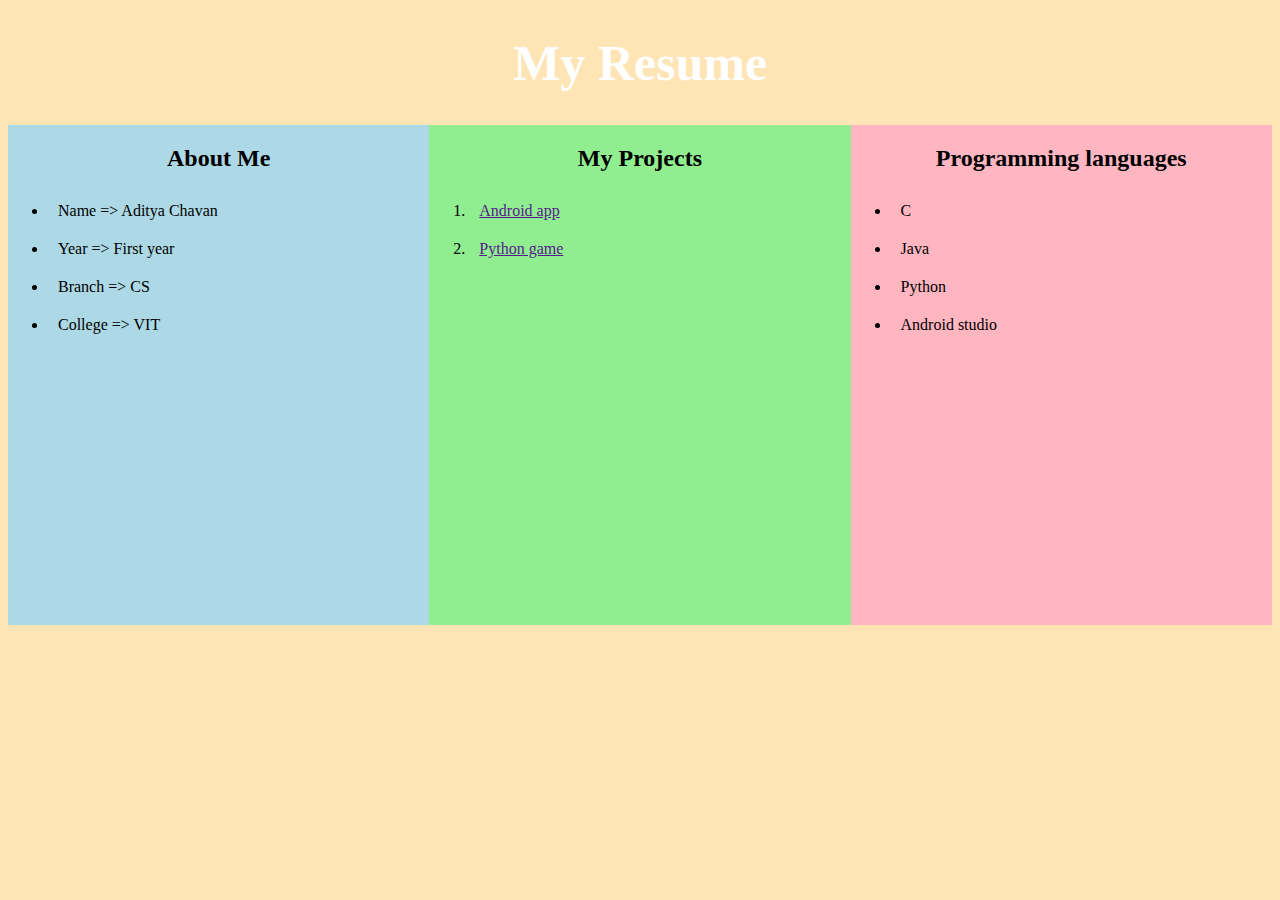
<file: 10-7-2020_html_Aditya chavan/index.html>
<!DOCTYPE html>
<html>
    <head>
        <title>Resume</title>
        <meta charset="UTF-8" >
        <link rel="stylesheet" href="css/resume.css">
    </head>
    <body style="background-color: moccasin;">
        <h1 style="text-align:center; font-size: 50px;">My Resume</h1>
        <div class ="row">
            <div class ="column" style="background-color: lightblue;">
                <h2>About Me</h2>
                <ul >
                    <li>Name => Aditya Chavan</li>
                    <li>Year => First year</li>
                    <li>Branch => CS</li>
                    <li>College => VIT </li>
                </ul>
            </div> 
            <div class ="column" style="background-color: lightgreen;">
                <h2>My Projects</h2>
                <ol type="1" >
                    <li><a href ="">Android app</a></li>
                    <li><a href ="">Python game</a></li>
                </ol>
            </div>
            <div class ="column" style="background-color: lightpink;">
                <h2>Programming languages</h2>
                <ul>
                    <li>C</li>
                    <li>Java</li>
                    <li>Python</li>
                    <li>Android studio</li>
                </ul>
            </div>
        </div>
        
    
    </body>
</html>
</file>
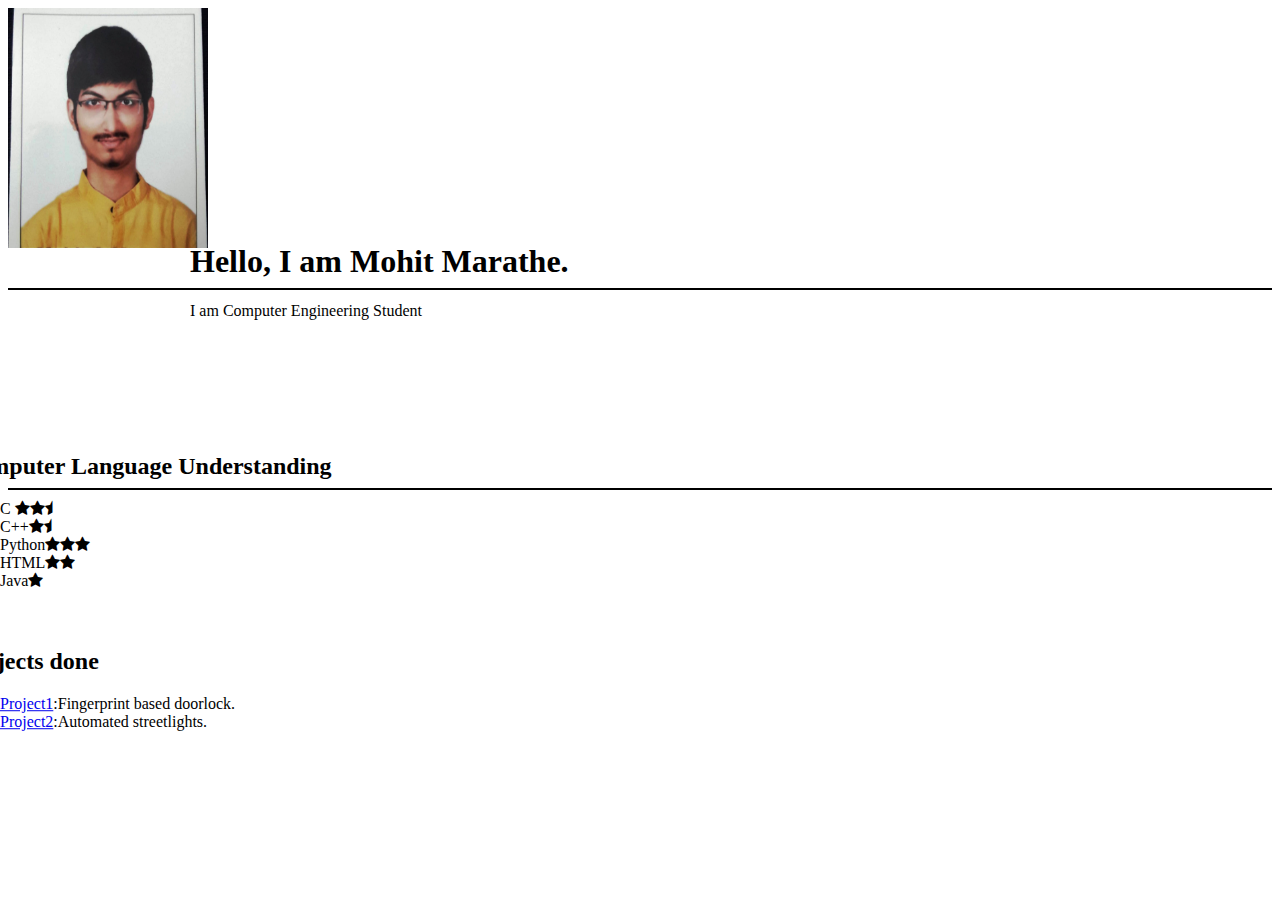
<file: 10-07-20&11-07-20_wd_TASK_Mohit_Marathe/mo.html>
<html>
<head>
<title>Personal Page</title>
<meta name="author" content="mohit"/>
<link rel="stylesheet" href="2.css">
<link rel="stylesheet" href="https://stackpath.bootstrapcdn.com/font-awesome/4.7.0/css/font-awesome.min.css">

</head>
<body>
<p><img src="m.jpg" alt="mohit image" style="float:left" width="200" height="240">

<div id="about-section">
<h1>Hello, I am Mohit Marathe.</h1>
<p>I am Computer Engineering Student</p>

</div>

<div id="b1"></div>
<div id="education">
<h2>Computer Language Understanding</h2>
<ul>
<li>C <i class="fa fa-star" aria-hidden="true"></i><i class="fa fa-star" aria-hidden="true"></i><i class="fa fa-star-half" aria-hidden="true"></i></li> 
<li>C++<i class="fa fa-star" aria-hidden="true"></i><i class="fa fa-star-half" aria-hidden="true"></i></li> 
<li>Python<i class="fa fa-star" aria-hidden="true"></i><i class="fa fa-star" aria-hidden="true"></i><i class="fa fa-star" aria-hidden="true"></i></li> 
<li>HTML<i class="fa fa-star" aria-hidden="true"></i><i class="fa fa-star" aria-hidden="true"></i></li> 
<li>Java<i class="fa fa-star" aria-hidden="true"></i></li>
</ul>
</div>
<div id="b2"></div>
<div id="projects_done">
<h2>Projects done</h2>
<ol>
<li><a href="#">Project1</a>:Fingerprint based doorlock.</li>
<li><a href="#">Project2</a>:Automated streetlights.</li>
</ol>
</div>
</body>
</html>
</file>
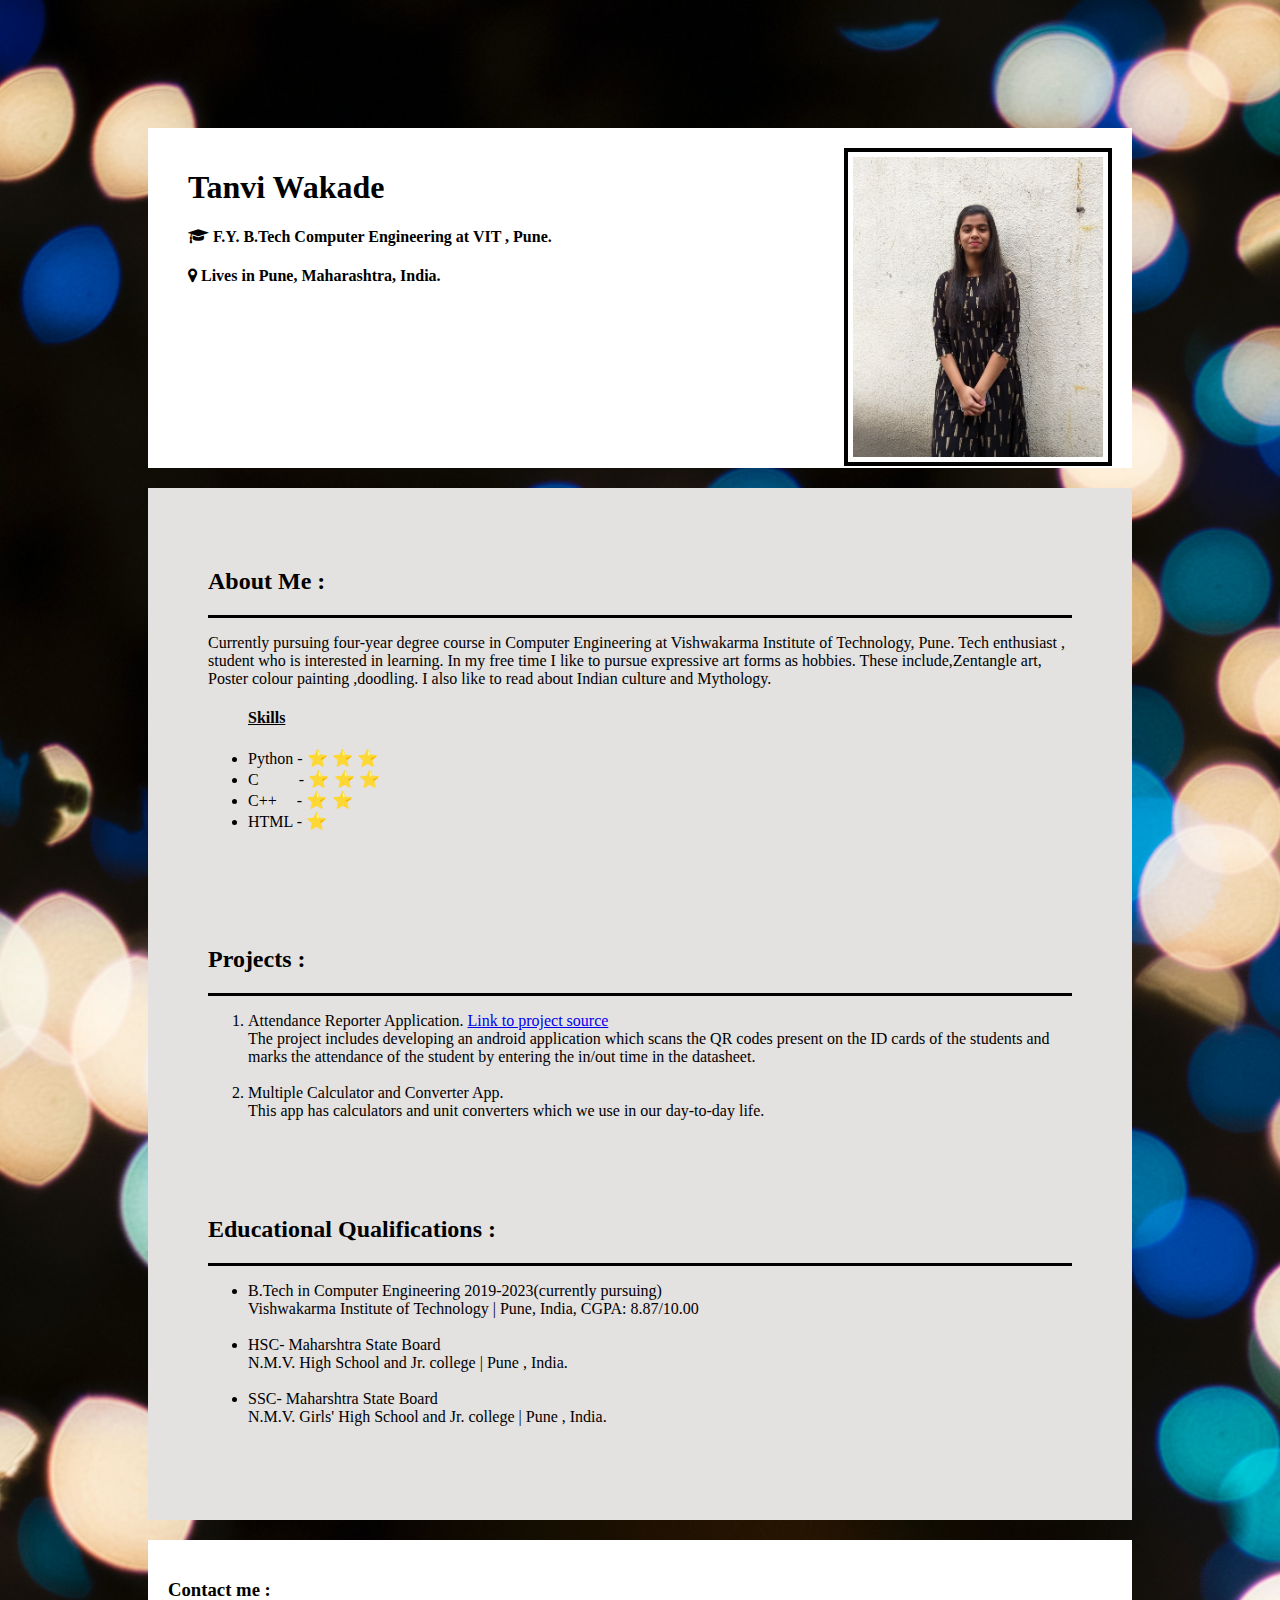
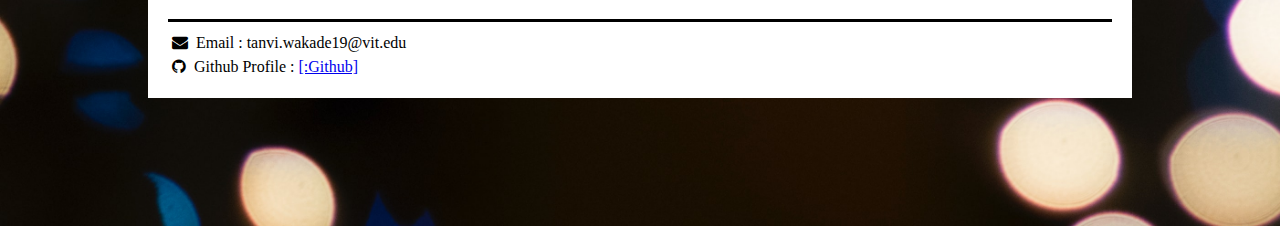
<file: 10-7-2020_WEB_Task-1_Tanvi_Wakade/page.html>
<!DOCTYPE html>
<html  lang="en">
    <head>
        <title>Tanvi-Wakade</title>
        <link rel="stylesheet" href="css/style.css" />
        <meta charset="UTF-8"/>
        <link rel="stylesheet" href="https://stackpath.bootstrapcdn.com/font-awesome/4.7.0/css/font-awesome.min.css" />
        <meta name="author" content="Tanvi"/>
    </head>

    <body class="bg" background="images/bg6.png">


            <div class = "head">  
                <img src="images/my_pic.jpg"  alt="Profile Photo" width="250" height="300"/>
                <div class="info">
                    <h1><strong>Tanvi Wakade</strong></h1>
                    <h4>
                    <i class="fa fa-graduation-cap" aria-hidden="true"></i> F.Y. B.Tech Computer Engineering at VIT , Pune.</a></h4>
                    <h4>
                    <i class="fa fa-map-marker" aria-hidden="true"></i> Lives in Pune, Maharashtra, India.</h4>
                            
                </div>
            </div>


            <div class="information">
                <div id="about">
                    <h2><b>About Me :</b></h2><hr size="3px" color="black" >
                        <p>Currently pursuing four-year degree course in Computer Engineering at Vishwakarma Institute 
                             of Technology, Pune. Tech enthusiast , student who is interested in learning. In my free time
                            I like to pursue expressive art forms as hobbies. These include,Zentangle art, Poster
                            colour painting ,doodling. I also like to read about Indian culture and Mythology.
                        </p>
                    <ul><h4><u>Skills</u></h4>
                        <li>Python -<span style="font-size: 17px;"> &#11088; &#11088; &#11088;</span> </li>
                        <li>C&emsp;&emsp;&ensp;-<span style="font-size: 17px;">      &#11088; &#11088; &#11088;</span>  </li>
                        <li>C++&emsp;&nbsp;-<span style="font-size: 17px;">    &#11088; &#11088;</span> </li>
                        <li>HTML   -<span style="font-size: 17px;">   &#11088;</span></li></ul>
                    </ul>
                        <br>
          
                </div>

                <div id="projects">
                    <h2>Projects :</h2><hr size="3px" color="black" >
                        <ol>
                            <li class ="project-title">Attendance Reporter Application.
                                <a href="https://www.crazycodersclub.com/android/qr-scan-attendance-app-using-app-inventor-google-sheet-app-script/">Link to project source</a><br>
                                The project includes developing an android application which scans the QR codes present on the ID cards of the students and marks the attendance of the 
                                student by entering the in/out time in the datasheet.</li>
                            <br>
                             <li class ="project-title">Multiple Calculator and Converter App.<br>This app has calculators and unit converters which we use in our day-to-day life.</li>
            
                        </ol>
                 </div>


                <div id="education">
                    <h2>Educational Qualifications :</h2><hr size="3px" color="black" >
                        <ul>
                            <li>B.Tech in Computer Engineering 2019-2023(currently pursuing)<br>Vishwakarma Institute of Technology | Pune, India, CGPA: 8.87/10.00</li><br>
                            <li>HSC- Maharshtra State Board<br>N.M.V. High School and Jr. college | Pune , India.  </li><br>
                            <li>SSC- Maharshtra State Board<br>N.M.V. Girls' High School and Jr. college | Pune , India.  </li><br>
                        </ul>
                </div>
            </div>

        <div class="contact">
            <h3>Contact me :</h3><hr size="3px" color="black" >
            <i class="fa fa-envelope" aria-hidden="true"></i> Email : tanvi.wakade19@vit.edu<br>
            <i class="fa fa-github" aria-hidden="true"></i> Github Profile : <a href="https://github.com/Tanvie">[:Github]</a>
        </div>

    </body>
</html>
</file>
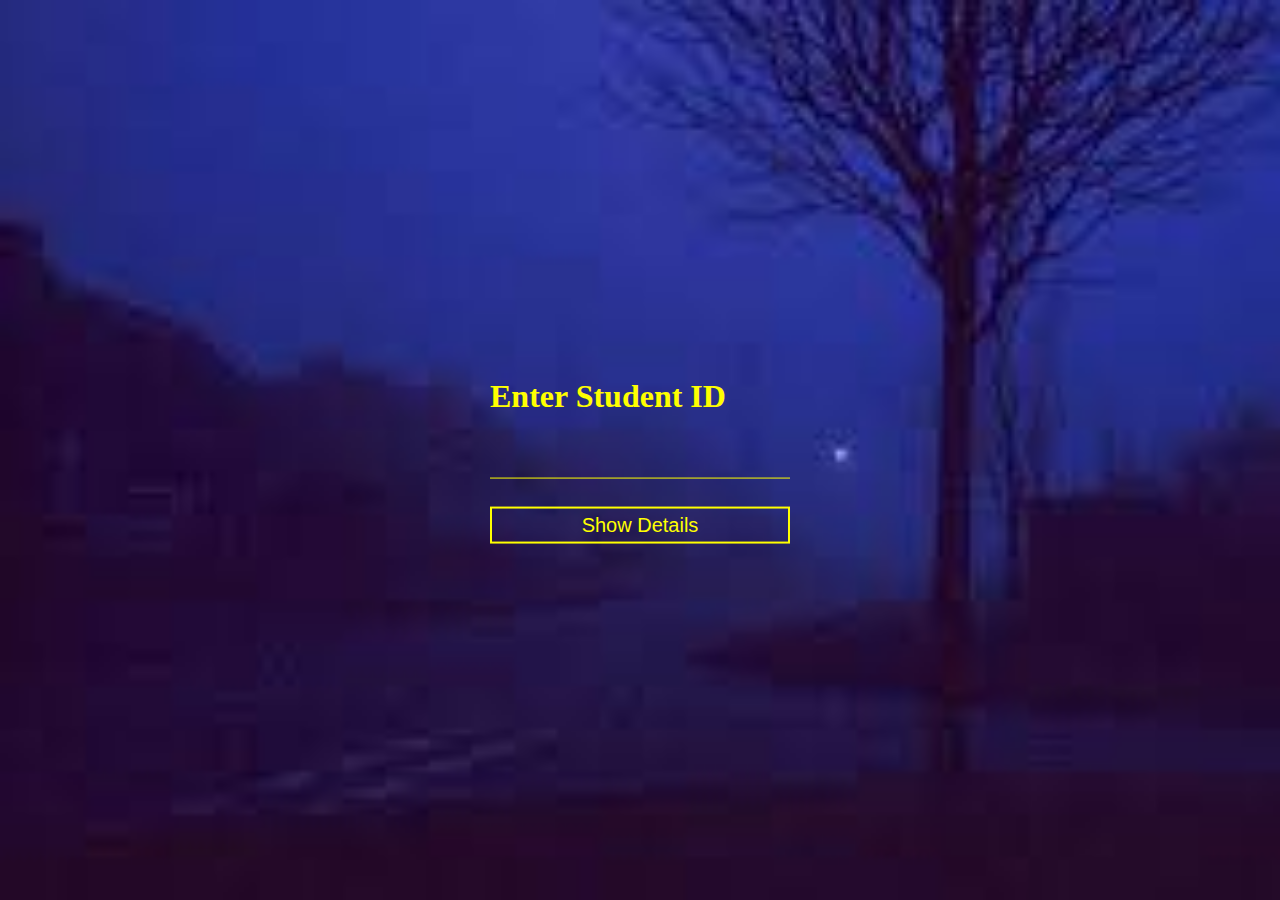
<file: 13-07-20_WD_TASK_Mohit_Marathe/info.html>
<!DOCTYPE html>
<html lang="en">
<head>
<meta charset="UTF-B">
<title>Info Form</title>
<meta name="viewport" content="width=device-width, initial-scale=1.0">

<link rel="stylesheet" href="info.css">
</head>
<body>
<form class="box" method="POST" action="info.php">
<h1>Enter Student ID</h1>
<div class="inpt">
<input type="number" name="number">
</div>
<input type="submit" name="submit" value="Show Details" class="submit-btn">
</file>
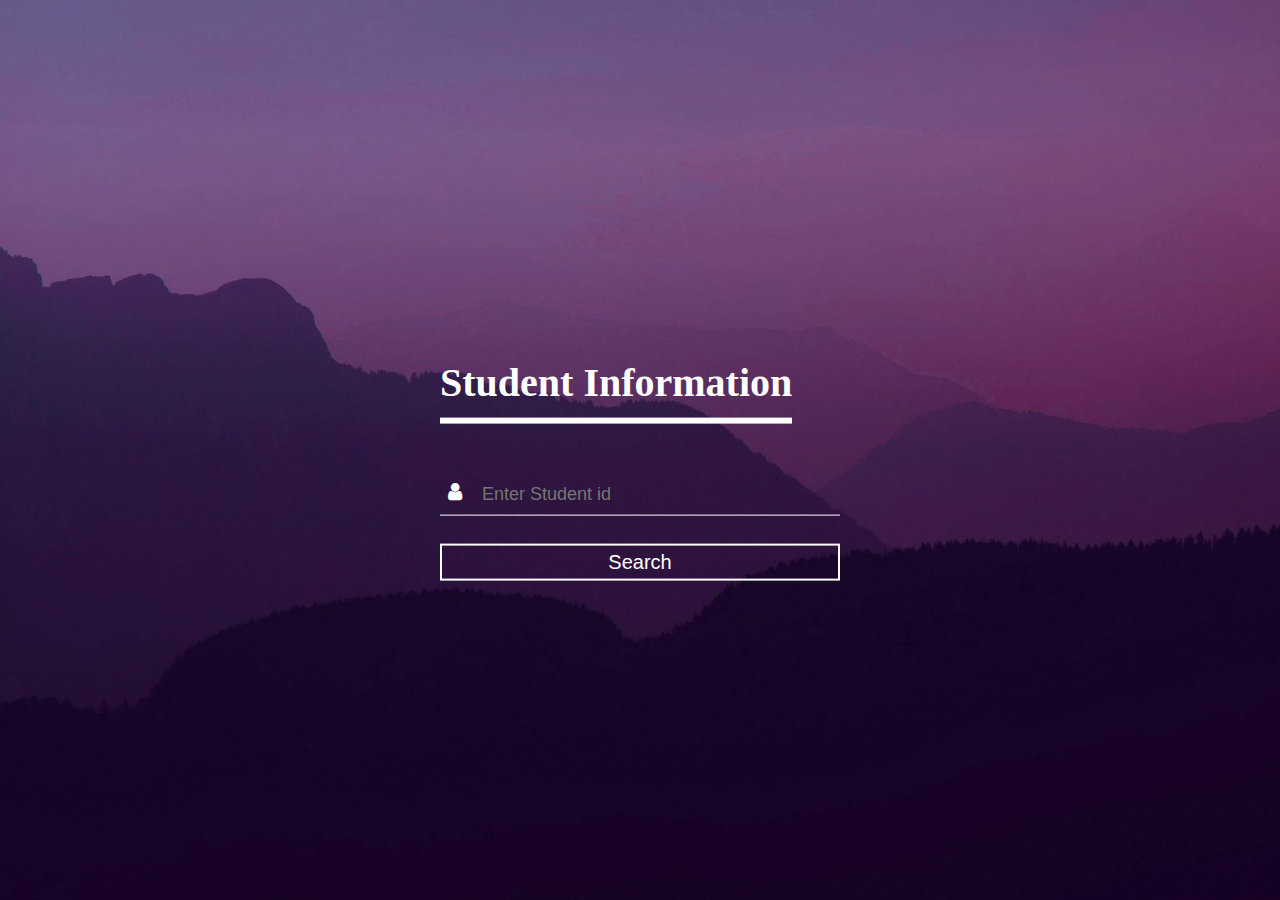
<file: 13-7-2020_sql_Aditya chavan/login and registration/info.html>
<!DOCTYPE html>
<html>
    <head>
        <title>Student information</title>
        <meta charset="UTF-8">
        <meta name="viewport" content ="width=device-width initial-scale=1.0">
        <link rel="stylesheet" href="css/info.css">
        <link rel="icon" href="images/trflogo6.png">
        <link rel="stylesheet" href="https://stackpath.bootstrapcdn.com/font-awesome/4.7.0/css/font-awesome.min.css">
    </head>
    <body>
        <form method="POST" action="info.php" class="info">
            <h1>Student Information</h1>
            <div class="form_input">
                <i class="fa fa-user" aria-hidden="true"></i>
                <input type="number" name="student_id" placeholder="Enter Student id">
            </div>
            <input type="submit" name="submit" class="submit-btn" value="Search">
        </form>
    </body>
</html>
</file>
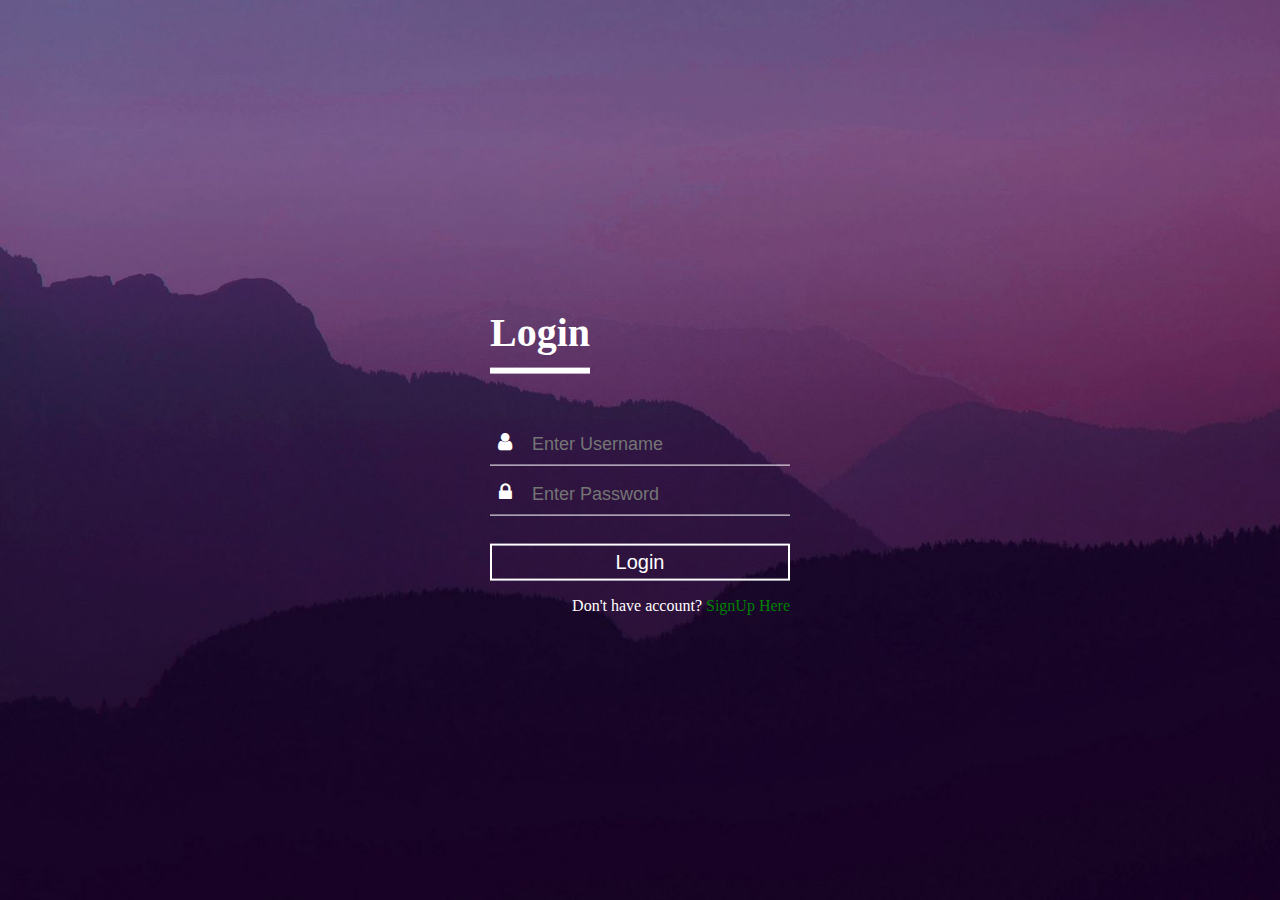
<file: 13-7-2020_sql_Aditya chavan/login and registration/login.html>
<!DOCTYPE html>
<html lang="en">
    <head>
        <meta charset="UTF-8">
        <title>Login Form</title>

        <meta name="viewport" content="width=device-width, initial-scale=1.0">
        <link rel="stylesheet" href="css/login.css">
        <link rel="icon" href="images/trflogo6.png"> 

        <!--Fontawesome CDN linking-->
        <link rel="stylesheet" href="https://stackpath.bootstrapcdn.com/font-awesome/4.7.0/css/font-awesome.min.css">
    </head>
    <body>
        <form method="POST" action="login.php" class="login-box">
            <h1>Login</h1>

            <div class="form_input">
                <i class="fa fa-user" aria-hidden="true"></i>
                <input type="text" name="username" placeholder="Enter Username" />
            </div>
            <div class="form_input">
                <i class="fa fa-lock" aria-hidden="true"></i>
                <input type="password" name="password" placeholder="Enter Password" />
            </div>
            <input type="submit" name="submit" value="Login" class="submit-btn">
            <p class="signUp">Don't have account? <a href="registration.html">SignUp Here</a></p>
            
        </form>
    </body>
</html>
</file>
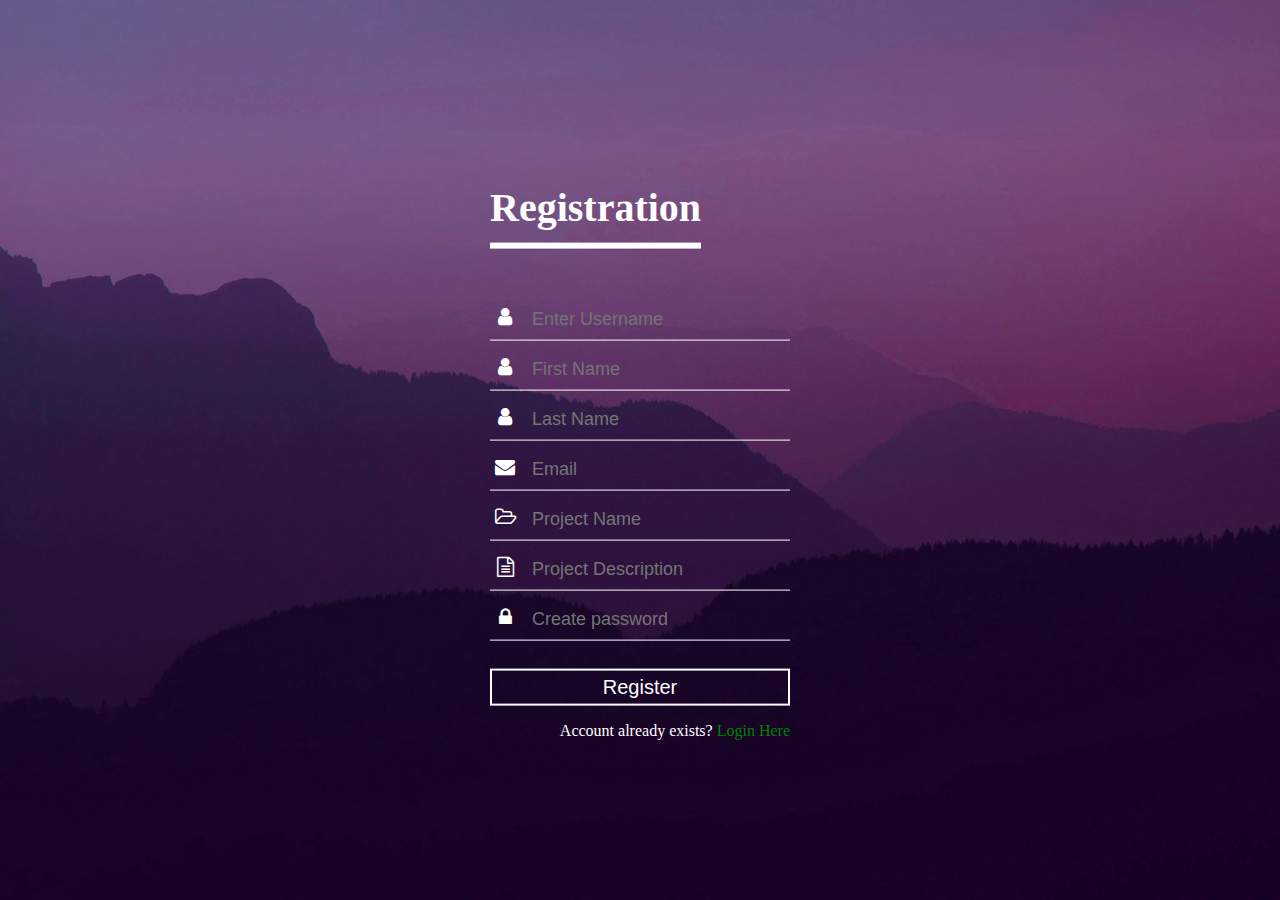
<file: 13-7-2020_sql_Aditya chavan/login and registration/registration.html>
<!DOCTYPE html>
<html lang="en">
    <head>
        <title>Registration Form</title>
        <meta charset="UTF-8" name="viewport" content="width=device-width , initial-scale=1.0">
        <link rel="stylesheet" href="css/registration.css">
        <link rel="icon" href="images/trflogo6.png">
        <link rel="stylesheet" href="https://stackpath.bootstrapcdn.com/font-awesome/4.7.0/css/font-awesome.min.css">
    </head>
    <body>
        <form method="POST" action="registration.php" class="registration">
            <h1>Registration</h1>
            <div class="form_input">
                <i class="fa fa-user" aria-hidden="true"></i>
                <input type="text" name="uname" placeholder="Enter Username" />
            </div>
            <div class="form_input">
                <i class="fa fa-user" aria-hidden="true"></i>
                <input type="text" name="firstname" placeholder="First Name" />
            </div>
            <div class="form_input">
                <i class="fa fa-user" aria-hidden="true"></i>
                <input type="text" name="lastname" placeholder="Last Name" />
            </div>
            <div class="form_input">
                <i class="fa fa-envelope" aria-hidden="true"></i>
                <input type="email" name="email" placeholder="Email" />
            </div>
            <div class="form_input">
                <i class="fa fa-folder-open-o" aria-hidden="true"></i>
                <input type="text" name="projectname" placeholder="Project Name" />
            </div>
            <div class="form_input">
                <i class="fa fa-file-text-o" aria-hidden="true"></i>
                <input type="text" name="projectdescription" placeholder="Project Description" />
            </div>
            <div class="form_input">
                <i class="fa fa-lock" aria-hidden="true"></i>
                <input type="password" name="password" placeholder="Create password" />
            </div>
            <input type="submit" name="submit" value="Register" class="submit-btn">
            <p class="signUp">Account already exists? <a href="login.html">Login Here</a></p>
        </form>
    </body>
</html>
</file>
<file: 10-7-2020_html_Aditya chavan/css/resume.css>
.column{
    float: left;
    width: 33.33%;
    height: 500px;
}
.row:after{
    content:"";
    display:table;
    clear:both;
}
h2{
    text-align: center;
}
li{
    padding : 10px;
}
h1{
    color:white;
}
</file>
<file: 10-07-20&11-07-20_wd_TASK_Mohit_Marathe/2.css>
#about-section{
    position:absolute;
    width:1000px;
    top:50%;
    left:50%;
    transform: translate(-45%,-200%);    
    
}
#education{
    position:absolute;
    width:1000px;
    top:50%;
    left:50%;
    transform: translate(-68%,-10%);  
}
#projects_done{
    position:absolute;
    width:1000px;
    top:50%;
    left:50%;
    transform: translate(-68%,150%);  

}
#b1{
    padding:140px 0;
    margin: 8px 0;
    border-bottom: 2px solid;

}
#b2{
    padding:95px 0;
    margin: 8px 0;
    border-bottom: 2px solid;   
}
</file>
<file: 10-7-2020_WEB_Task-1_Tanvi_Wakade/css/style.css>
.bg
{
    
    background-image: url("../images/bg6.jpg");
    background-repeat: none;
    background-size: cover;
    margin: 10%;
    left:0px;
    top:0px;
    width:80%;
    height:100%;
}

.head
{
    background-color:white ;
    height:300px;
    padding: 20px;
    margin: 20px;

}

.head img
{
    float: right;
    border: black solid 4px;
    padding: 5px;
}

.info
{
    float: left;
    height:300px;
    padding-left: 10px;
    margin-left: 10px;
}

.information
{
    background-color: rgb(228, 225, 225);
    padding: 20px;
    margin: 20px;
}


#about
{
    padding: 20px;
    margin: 20px;
}

#projects
{
    padding: 20px;
    margin: 20px;
}

#education
{
    padding: 20px;
    margin: 20px;
}

.contact
{
    padding: 20px;
    margin: 20px;
    background-color: white;
}

.contact i
{
    padding: 4px;
}
</file>
<file: 13-07-20_WD_TASK_Mohit_Marathe/info.css>
body{
    margin: 0;
    padding:0;
    background: url("bg2.jpg") fixed no-repeat;
    background-size:cover;
}
.box{
    position:absolute;
    width:300px;
    top:50%;
    left:50%;
    transform: translate(-50%,-50%);
    color:yellow;
}  
.inpt{
    width:100%;
    overflow:hidden;
    font-size:20px;
    padding:8px 0;
    margin: 8px 0;
    border-bottom: 1px solid
}
.inpt input{
    border:none;
    background:none;
    outline:none;
    color:yellow;
    font-size:18px;
    width:80%;
    margin:1px 10px;}
    .submit-btn{
        width:100%;
        background:none;
        font-size:20px;
        padding: 5px;
        margin-top:20px;
        color:yellow;
        border:2px solid;
        cursor:pointer;
    }
    .submit-btn:hover{
        color:#395D33;
        background-color:#83F52C;
        transition:0.5s;
    }
</file>
<file: 13-7-2020_sql_Aditya chavan/login and registration/css/info.css>
body{
    margin:0;
    padding:0;
    background:url("../images/bg5.jpg") fixed no-repeat;
    background-size:cover;
}
.info{
    position:absolute;
    width:400px;
    top:50%;
    left:50%;
    transform:translate(-50%,-50%);
    color:white;
}
.info h1{
    display:block;
    float:left;
    font-size:40px;
    border-bottom:6px solid white;
    margin-bottom:50px;
    padding:12px 0;
}
.form_input{
    width:100%;
    overflow:hidden;
    font-size:20px;
    padding :8px 0;
    margin:8px 0;
    border-bottom:1px solid;
}
.form_input i{
    width:30px;
    float:left;
    text-align:center;
}
.form_input input{
    border:none;
    background:none;
    outline:none;
    color:white;
    font-size:18px;
    width: 80%;
    margin:1px 10px;
}
.submit-btn{
    width:100%;
    background:none;
    font-size:20px;
    padding:5px;
    margin-top:20px;
    color:white;
    border:2px solid;
    cursor:pointer;
}
.submit-btn:hover{
    color: #395D33;
    background-color: #83F52C;
    transition: 0.5s;
}
</file>
<file: 13-7-2020_sql_Aditya chavan/login and registration/css/login.css>
body{
    margin: 0;
    padding: 0;
    background: url("../images/bg5.jpg") fixed no-repeat;
    background-size: cover;
}

.login-box{
    position: absolute;
    width: 300px;
    top: 50%;
    left: 50%;
    transform: translate(-50%, -50%);
    color: white;
}

.login-box h1{
    display: block;
    float: left;
    font-size: 40px;
    border-bottom: 6px solid white;
    margin-bottom: 50px;
    padding: 12px 0;
}

.form_input{
    width: 100%;
    overflow: hidden;
    font-size: 20px;
    padding: 8px 0;
    margin: 8px 0;
    border-bottom: 1px solid;
}

.form_input i{
    width: 30px;
    float: left;
    text-align: center;
}

.form_input input{
    border: none;
    background: none;
    outline: none;
    color: white;
    font-size: 18px;
    width: 80%;
    margin: 1px 10px;
}

.submit-btn{
    width: 100%;
    background: none;
    font-size: 20px;
    padding: 5px;
    margin-top: 20px;
    color: white;
    border: 2px solid;
    cursor: pointer;
}

.submit-btn:hover{
    color: #395D33;
    background-color: #83F52C;
    transition: 0.5s;
}

.signUp{
    float: right;
}

.signUp a{
    text-decoration: none;
    color: green;
}

.signUp a:hover{
    color:darkgreen;
    transition: 0.4s;
}
</file>
<file: 13-7-2020_sql_Aditya chavan/login and registration/css/registration.css>
body{
    margin: 0;
    padding: 0;
    background: url("../images/bg5.jpg") fixed no-repeat;
    background-size: cover;
}

.registration{
    position: absolute;
    width: 300px;
    top: 50%;
    left: 50%;
    transform: translate(-50%, -50%);
    color: white;
}

.registration h1{
    display: block;
    float: left;
    font-size: 40px;
    border-bottom: 6px solid white;
    margin-bottom: 50px;
    padding: 12px 0;
}

.form_input{
    width: 100%;
    overflow: hidden;
    font-size: 20px;
    padding: 8px 0;
    margin: 8px 0;
    border-bottom: 1px solid;
}

.form_input i{
    width: 30px;
    float: left;
    text-align: center;
}

.form_input input{
    border: none;
    background: none;
    outline: none;
    color: white;
    font-size: 18px;
    width: 80%;
    margin: 1px 10px;
}

.submit-btn{
    width: 100%;
    background: none;
    font-size: 20px;
    padding: 5px;
    margin-top: 20px;
    color: white;
    border: 2px solid;
    cursor: pointer;
}

.submit-btn:hover{
    color: #395D33;
    background-color: #83F52C;
    transition: 0.5s;
}

.signUp{
    float: right;
}

.signUp a{
    text-decoration: none;
    color: green;
}

.signUp a:hover{
    color:darkgreen;
    transition: 0.4s;
}
</file>
